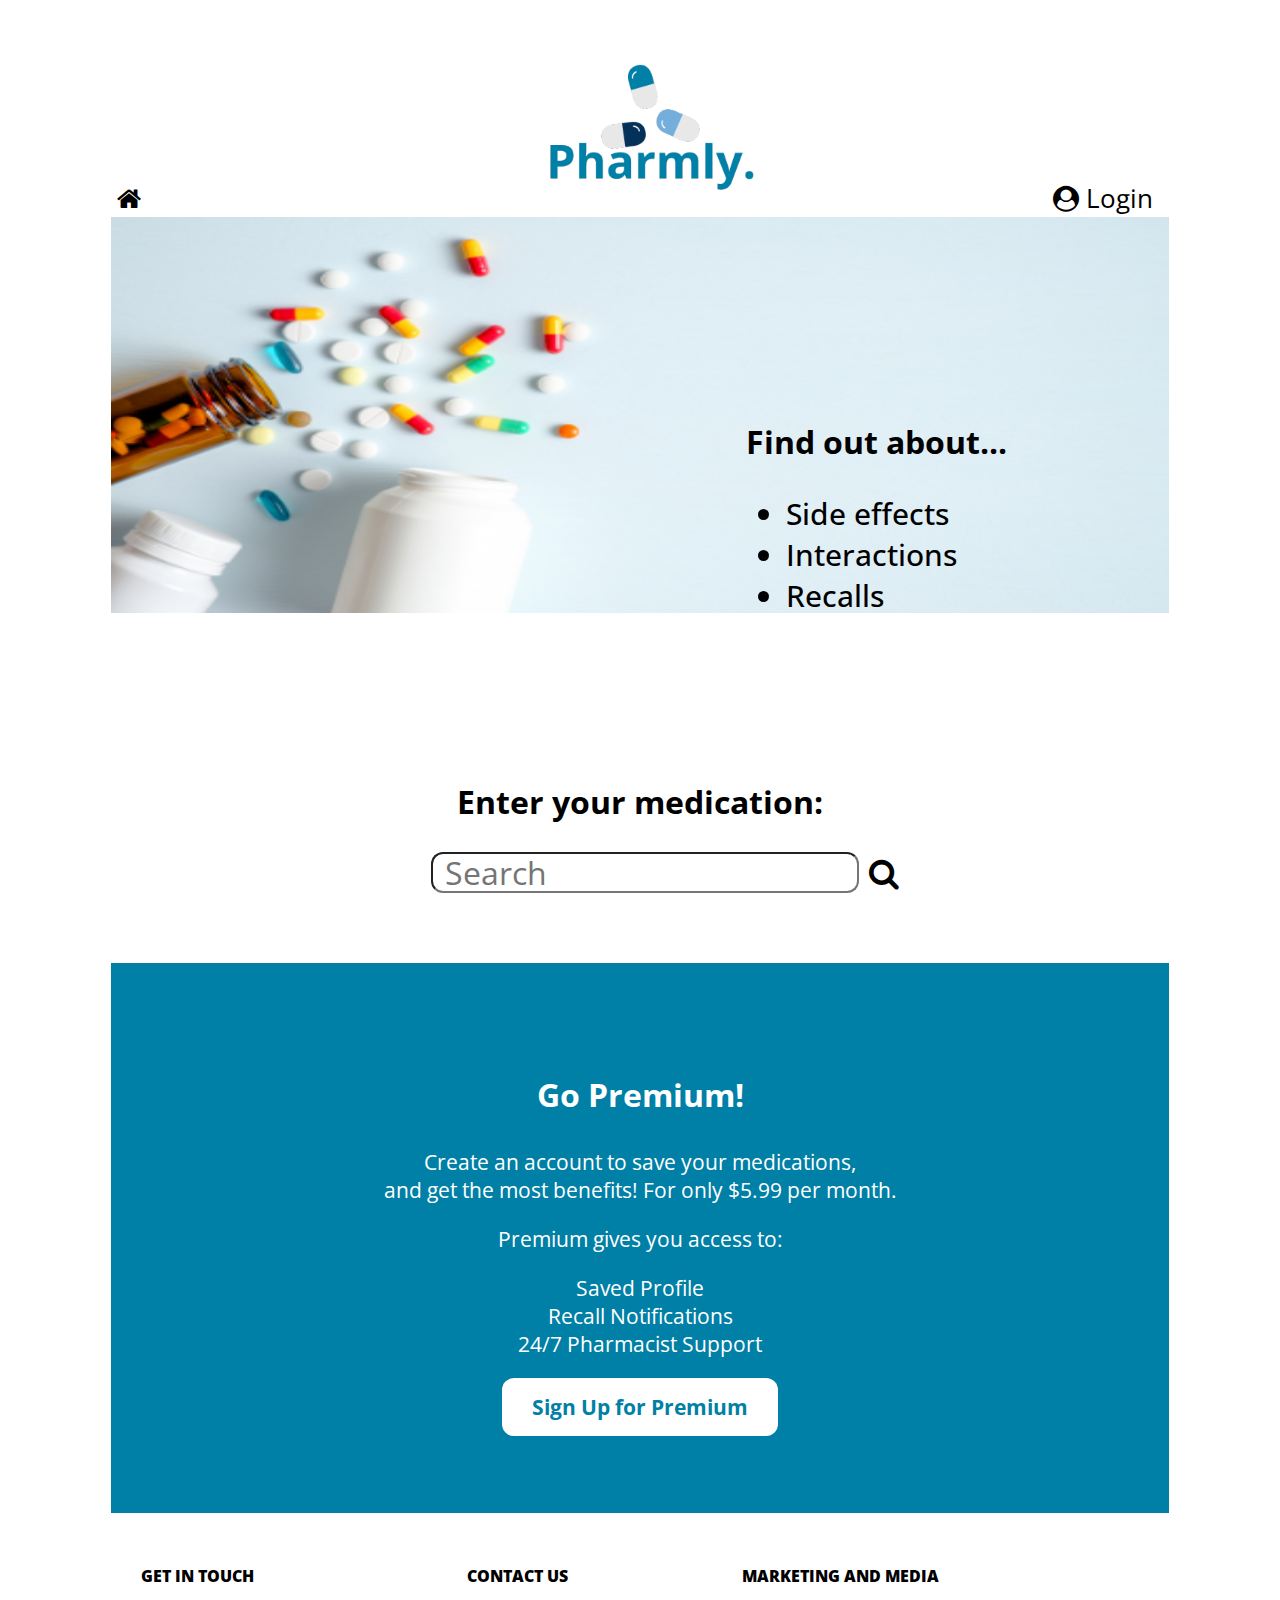
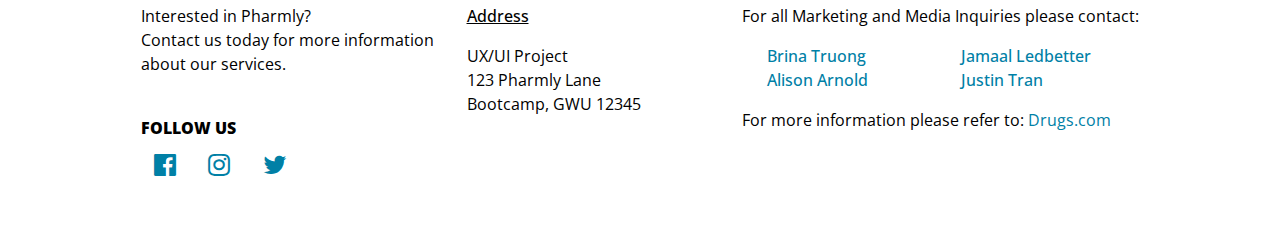
<file: index.html>
<!DOCTYPE html>
<html lang="en">
<head>
    <meta charset="UTF-8">
    <meta http-equiv="X-UA-Compatible" content="IE=edge">
    <meta name="viewport" content="width=device-width, initial-scale=1.0">
    <title>Pharmly</title>
    <link rel="stylesheet" href="css/style.css">
    <link rel="stylesheet" href="https://cdnjs.cloudflare.com/ajax/libs/font-awesome/4.7.0/css/font-awesome.min.css">
    <link rel="preconnect" href="https://fonts.googleapis.com">
    <link rel="preconnect" href="https://fonts.gstatic.com" crossorigin>
    <link href="https://fonts.googleapis.com/css2?family=Open+Sans:wght@400;500;600;700;800&display=swap" rel="stylesheet">
    <!-- CDN JQuery-->
    <script src="https://ajax.googleapis.com/ajax/libs/jquery/3.6.4/jquery.min.js"></script>
</head>
<body>

    <!--NavBar-->
    <header class="NavBar">
        <div class="NavBarBtn" id="NavBar">
            <button class="NavBarBtn">
                <a href="index.html" style="color: black;"><i class="fa fa-home" id="home"></i></a>
            </button>
        </div>
            <img src="images/PharmlyLogo.png" id="headerImg">
            <div class="NavBarBtn">
                <button class="NavBarBtn">
                    <i class="fa fa-user-circle" id="login"></i>
                    <a href="profile.html" style="color: black;">Login</a>
                </button>
            </div>
    </header>

    <!--HeroImage-->
    <section class="section-Hero">
        <div class="HeroImage">
            <img src="images/HeroImg.png">
            <h1>Find out about...</h1>
            <ul>
                <li>Side effects</li>
                <li>Interactions</li>
                <li>Recalls</li>
            </ul>
        </div>
    </section>
       
    <!--Search-->
    <section class="search">
        <div class="search">
            <h2>Enter your medication:</h2>
            <!--Search Form-->
            <form action="search.html">
                <input type="text" placeholder="Search" name="search" style="border-width: 2px; text-indent: 10px;">
                <button type="submit" id="searchBtn"><i class="fa fa-search" id="searchBtn" ></i></button>
            </form>
        </div>
    </section>

    <!--Go Premium-->
    <section class="SecGoPremium">
        <h3 class="GoPremium">Go Premium!</h3>
        <p3 class="GoPremium">Create an account to save your medications, 
            <br>and get the most benefits! For only $5.99 per month.</p>
        <div class="GoPremium">
            <p3>Premium gives you access to:</p>
            <ul3 class="GoPremium">
                <li>Saved Profile</li>
                <li>Recall Notifications</li>
                <li>24/7 Pharmacist Support</li>
            </ul>
        </div>
        <button class="button">
            <a href="signup.html" class="button" style="color: #0080A6;">Sign Up for Premium</a>
        </button>
    </section>
    
    <!--Footer-->
    <footer>
        <div class="get-in-touch">
            <h8>GET IN TOUCH</h8><br>
            <p class="get-in-touch">Interested in Pharmly? <br>Contact us today for more information about our services.</p><br>
            <h8>FOLLOW US</h8>
            <div class="socialmedia">
                <i class="fa fa-facebook-official w3-hover-opacity"></i>
                <i class="fa fa-instagram w3-hover-opacity"></i>
                <i class="fa fa-twitter w3-hover-opacity"></i>
            </div>
        </div>
        <div class="contact-us">
            <h8>CONTACT US</h8><br>
            <p class="contact-us" style="text-decoration: underline; font-weight: 500;">Address</p>
            <p>UX/UI Project<br>123 Pharmly Lane<br>Bootcamp, GWU 12345</p>
        </div>
        <div class="marketing-and-media">
            <h8>MARKETING AND MEDIA</h8>
            <p>For all Marketing and Media Inquiries please contact:</p>
            <div class="teamEmail">
                <ul class="developer-email">
                    <li>
                        <a href = "mailto: brina.truong@gmail.com" style="color: #0080A6;">Brina Truong</a>
                    </li>
                    <li>
                        <a href = "mailto: alisonarnold03@gmail.com" style="color: #0080A6;">Alison Arnold</a>
                    </li>
                    <li>
                        <a href = "mailto: jamaal.ledbetter339@gmail.com" style="color: #0080A6;">Jamaal Ledbetter</a>
                    </li>
                    <li>
                        <a href = "mailto: haidgtran@yahoo.com" style="color: #0080A6;">Justin Tran</a>
                    </li>
                </ul>
            </div>
            <p>For more information please refer to: <a href="https://www.drugs.com/" target="_blank" class="marketing-and-media" style="color: #0080A6;">Drugs.com</a></p>
        </div>
    </footer>
        <script src="script.js"></script>
    </body>
    </html>
</file>
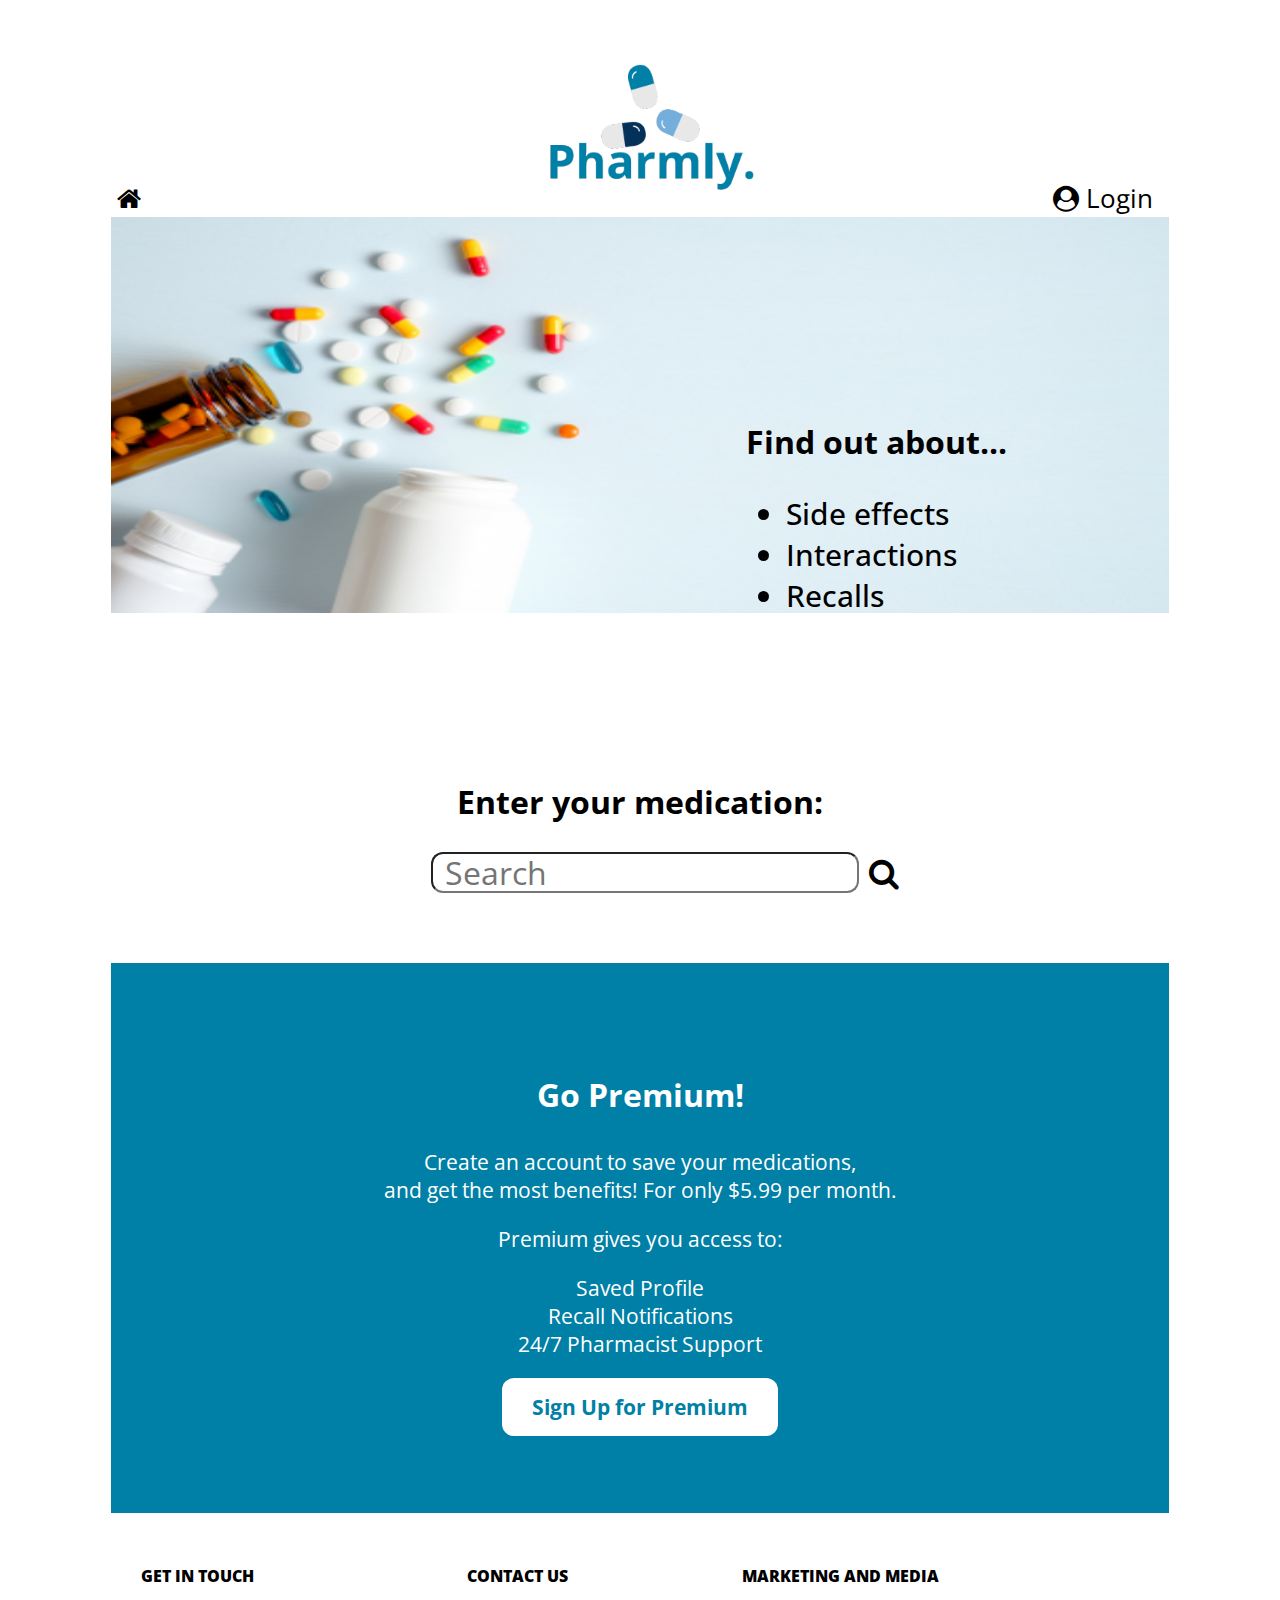
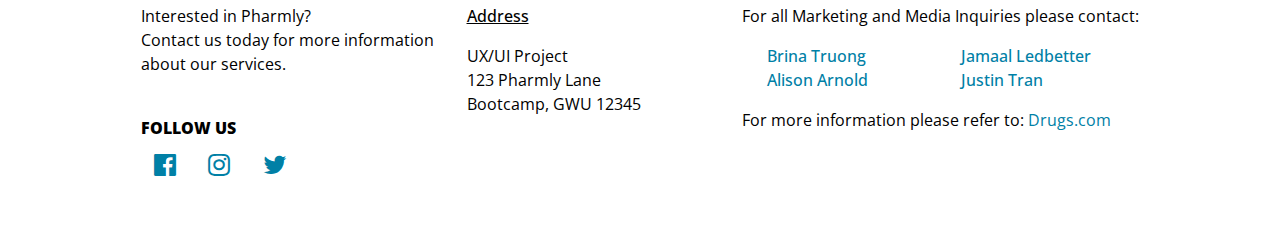
<file: home.html>
<!DOCTYPE html>
<html lang="en">
<head>
    <meta charset="UTF-8">
    <meta http-equiv="X-UA-Compatible" content="IE=edge">
    <meta name="viewport" content="width=device-width, initial-scale=1.0">
    <title>Pharmly</title>
    <link rel="stylesheet" href="css/style.css">
    <link rel="stylesheet" href="https://cdnjs.cloudflare.com/ajax/libs/font-awesome/4.7.0/css/font-awesome.min.css">
    <link rel="preconnect" href="https://fonts.googleapis.com">
    <link rel="preconnect" href="https://fonts.gstatic.com" crossorigin>
    <link href="https://fonts.googleapis.com/css2?family=Open+Sans:wght@400;500;600;700;800&display=swap" rel="stylesheet">
    <!-- CDN JQuery-->
    <script src="https://ajax.googleapis.com/ajax/libs/jquery/3.6.4/jquery.min.js"></script>
</head>
<body>

    <!--NavBar-->
    <header class="NavBar">
        <div class="NavBarBtn" id="NavBar">
            <button class="NavBarBtn">
                <a href="home.html" style="color: black;"><i class="fa fa-home" id="home"></i></a>
            </button>
        </div>
            <img src="images/PharmlyLogo.png" id="headerImg">
            <div class="NavBarBtn">
                <button class="NavBarBtn">
                    <i class="fa fa-user-circle" id="login"></i>
                    <a href="profile.html" style="color: black;">Login</a>
                </button>
            </div>
    </header>

    <!--HeroImage-->
    <section class="section-Hero">
        <div class="HeroImage">
            <img src="images/HeroImg.png">
            <h1>Find out about...</h1>
            <ul>
                <li>Side effects</li>
                <li>Interactions</li>
                <li>Recalls</li>
            </ul>
        </div>
    </section>
       
    <!--Search-->
    <section class="search">
        <div class="search">
            <h2>Enter your medication:</h2>
            <!--Search Form-->
            <form action="search.html">
                <input type="text" placeholder="Search" name="search" style="border-width: 2px; text-indent: 10px;">
                <button type="submit" id="searchBtn"><i class="fa fa-search" id="searchBtn" ></i></button>
            </form>
        </div>
    </section>

    <!--Go Premium-->
    <section class="SecGoPremium">
        <h3 class="GoPremium">Go Premium!</h3>
        <p3 class="GoPremium">Create an account to save your medications, 
            <br>and get the most benefits! For only $5.99 per month.</p>
        <div class="GoPremium">
            <p3>Premium gives you access to:</p>
            <ul3 class="GoPremium">
                <li>Saved Profile</li>
                <li>Recall Notifications</li>
                <li>24/7 Pharmacist Support</li>
            </ul>
        </div>
        <button class="button">
            <a href="signup.html" class="button" style="color: #0080A6;">Sign Up for Premium</a>
        </button>
    </section>
    
    <!--Footer-->
    <footer>
        <div class="get-in-touch">
            <h8>GET IN TOUCH</h8><br>
            <p class="get-in-touch">Interested in Pharmly? <br>Contact us today for more information about our services.</p><br>
            <h8>FOLLOW US</h8>
            <div class="socialmedia">
                <i class="fa fa-facebook-official w3-hover-opacity"></i>
                <i class="fa fa-instagram w3-hover-opacity"></i>
                <i class="fa fa-twitter w3-hover-opacity"></i>
            </div>
        </div>
        <div class="contact-us">
            <h8>CONTACT US</h8><br>
            <p class="contact-us" style="text-decoration: underline; font-weight: 500;">Address</p>
            <p>UX/UI Project<br>123 Pharmly Lane<br>Bootcamp, GWU 12345</p>
        </div>
        <div class="marketing-and-media">
            <h8>MARKETING AND MEDIA</h8>
            <p>For all Marketing and Media Inquiries please contact:</p>
            <div class="teamEmail">
                <ul class="developer-email">
                    <li>
                        <a href = "mailto: brina.truong@gmail.com" style="color: #0080A6;">Brina Truong</a>
                    </li>
                    <li>
                        <a href = "mailto: alisonarnold03@gmail.com" style="color: #0080A6;">Alison Arnold</a>
                    </li>
                    <li>
                        <a href = "mailto: jamaal.ledbetter339@gmail.com" style="color: #0080A6;">Jamaal Ledbetter</a>
                    </li>
                    <li>
                        <a href = "mailto: haidgtran@yahoo.com" style="color: #0080A6;">Justin Tran</a>
                    </li>
                </ul>
            </div>
            <p>For more information please refer to: <a href="https://www.drugs.com/" target="_blank" class="marketing-and-media" style="color: #0080A6;">Drugs.com</a></p>
        </div>
    </footer>
        <script src="script.js"></script>
    </body>
    </html>
</file>
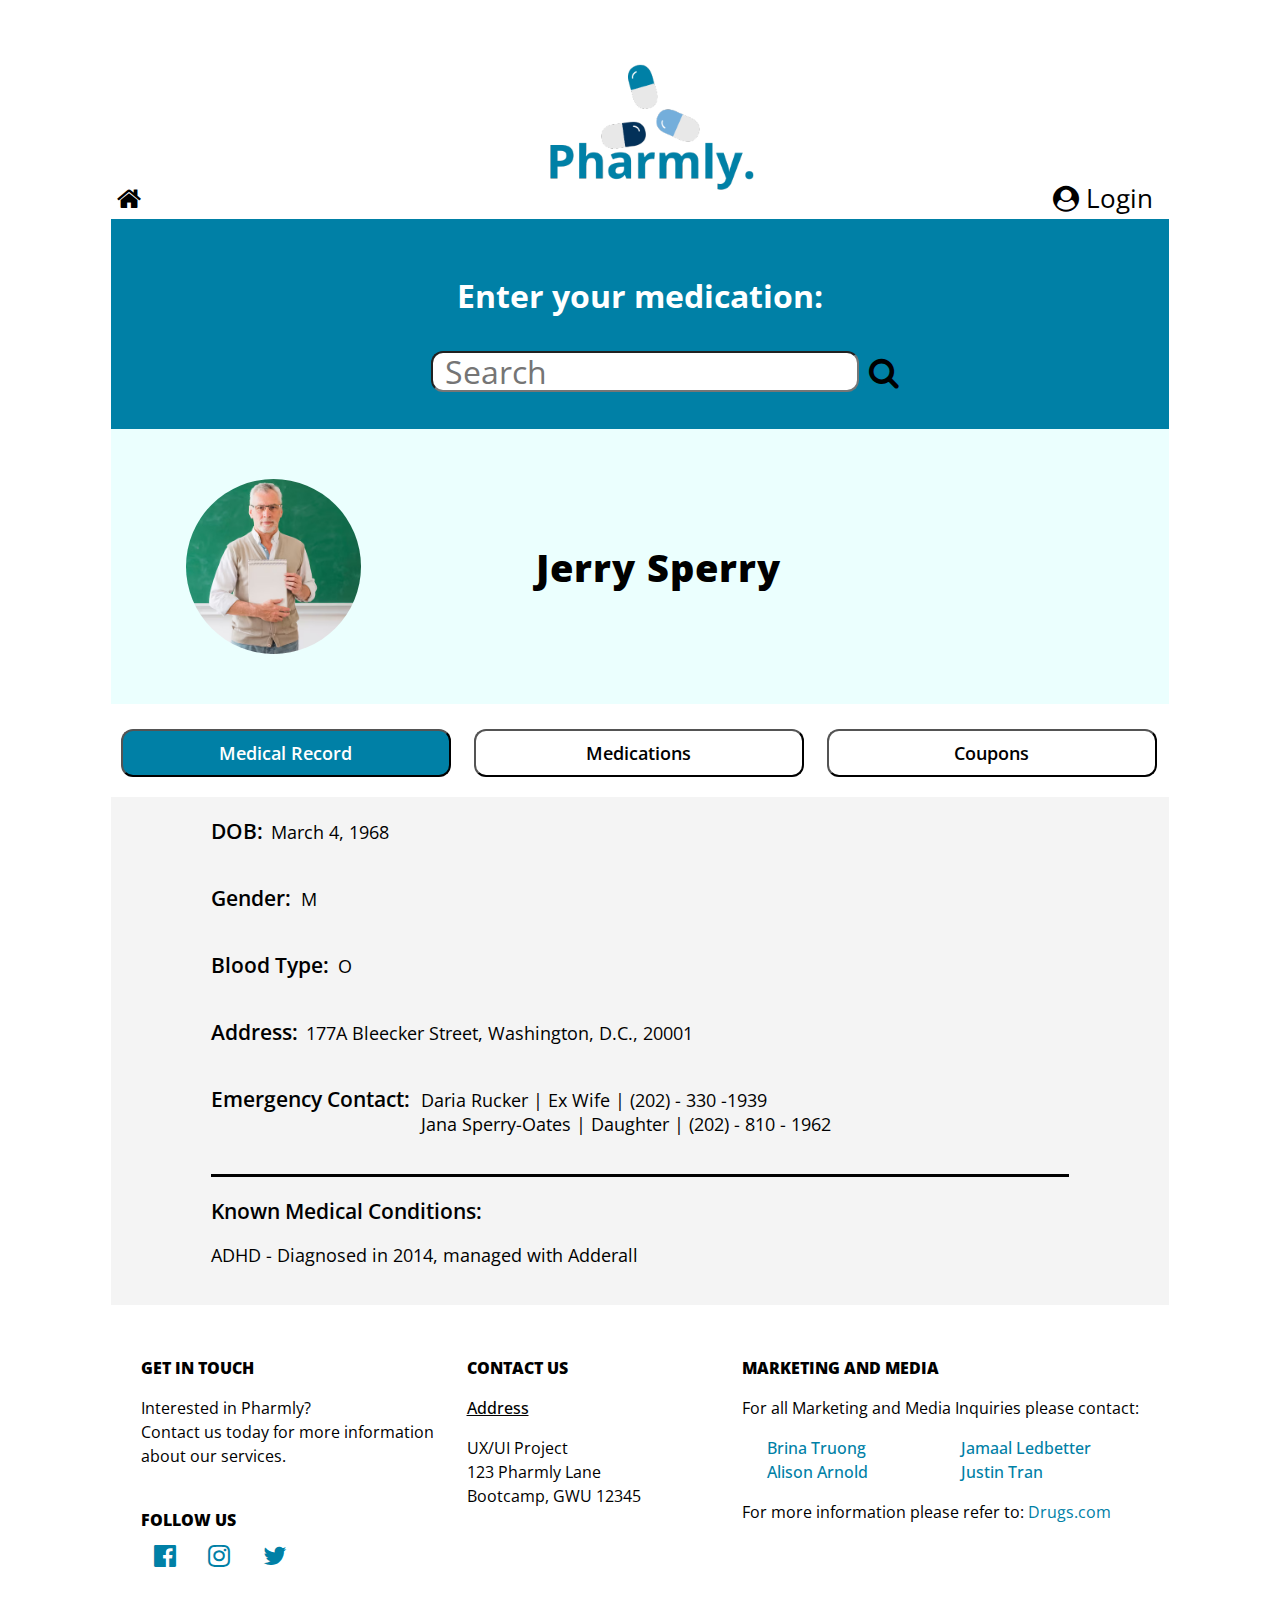
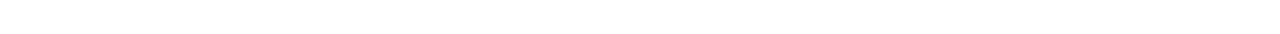
<file: profile.html>
<!DOCTYPE html>
<html lang="en">
<head>
    <meta charset="UTF-8">
    <meta http-equiv="X-UA-Compatible" content="IE=edge">
    <meta name="viewport" content="width=device-width, initial-scale=1.0">
    <title>Pharmly</title>
    <link rel="stylesheet" href="css/style.css">
    <link rel="stylesheet" href="https://cdnjs.cloudflare.com/ajax/libs/font-awesome/4.7.0/css/font-awesome.min.css">
    <link rel="preconnect" href="https://fonts.googleapis.com">
    <link rel="preconnect" href="https://fonts.gstatic.com" crossorigin>
    <link href="https://fonts.googleapis.com/css2?family=Open+Sans:wght@400;500;600;700;800&display=swap" rel="stylesheet">
    <!-- CDN JQuery-->
    <script src="https://ajax.googleapis.com/ajax/libs/jquery/3.6.4/jquery.min.js"></script>
</head>
<body>

    <!--NavBar-->
    <header class="NavBar">
        <div class="NavBarBtn" id="NavBar">
            <button class="NavBarBtn">
                <a href="index.html" style="color: black;"><i class="fa fa-home" id="home"></i></a>
            </button>
        </div>
            <img src="images/PharmlyLogo.png" id="headerImg">
            <div class="NavBarBtn">
                <button class="NavBarBtn">
                    <i class="fa fa-user-circle" id="login"></i>
                    <a href="profile.html" style="color: black;">Login</a>
                </button>
            </div>
    </header>

    <!--Header-->
    <div class="header-title">
        <h3 style="padding-top: 55px;">Enter your medication:</h3>
            <!--Search Form-->
        <form class="example" action="search.html">
            <input type="text" placeholder="Search" name="search" style="border-width: 2px; text-indent: 10px;">
            <button type="submit" id="headerBtn"><i class="fa fa-search" id="headerBtn"></i></button>
        </form>
        </div>

    <!--Profile-->
    <section class="profile">
        <div class="Jerry-img">
            <img src="images/JerrySperry.jpg">
        </div>
        <h9>Jerry Sperry</h9>
    </section>
    <div class="description-Btn">
        <button class="description-tab4">Medical Record</button>
        <button class="description-tab5">Medications</button>
        <button class="description-tab6">Coupons</button>
    </div>
    <section style="background-color: #F4F4F4;">
        <div class="profile-Record">
            <h10>DOB:</h10><p style="margin-left: 60px;">March 4, 1968</p><br>
            <h10>Gender:</h10><p style="margin-left: 90px;">M</p><br>
            <h10>Blood Type:</h10><p style="margin-left: 127px;">O</p><br>
            <h10>Address:</h10><p style="margin-left: 95px;">177A Bleecker Street, Washington, D.C., 20001</p><br>
            <h10>Emergency Contact:</h10>
            <p style="margin-left: 210px;">Daria Rucker | Ex Wife | (202) - 330 -1939
                <br>Jana Sperry-Oates | Daughter | (202) - 810 - 1962</p>
        </div>
        <div class="profile-Con">
            <h10>Known Medical Conditions:</h10><br>
            <p>ADHD - Diagnosed in 2014, managed with Adderall</p>
        </div>
        <div class="profile-Med">
            <h10>Known Medication:</h10><p style="margin-left: 205px;">Adderall</p><br>
            <h10>Known Side Effects:</h10><p style="margin-left: 210px;">Agitation, Headache, Dizziness - One case involved mentioned side effects, was treated with rest and hydration.</p>
        </div>
        <div class="profile-Coupon" id="profile-Coupon">
            <div class="coupon1">
                <h11>10% OFF</h11>
                <p>Get 10% off of your next purchase of Adderall<br>Expires 7/22</p>
            </div>
            <div class="coupon2">
                <h11>15% OFF</h11>
                <p>Get 15% off of your next purchase of Adderall<br>Expires 8/22</p>
            </div>
        </div>
    </section>

    <!--Footer-->
<footer>
    <div class="get-in-touch">
        <h8>GET IN TOUCH</h8><br>
        <p class="get-in-touch">Interested in Pharmly? <br>Contact us today for more information about our services.</p><br>
        <h8>FOLLOW US</h8>
        <div class="socialmedia">
            <i class="fa fa-facebook-official w3-hover-opacity"></i>
            <i class="fa fa-instagram w3-hover-opacity"></i>
            <i class="fa fa-twitter w3-hover-opacity"></i>
        </div>
    </div>
    <div class="contact-us">
        <h8>CONTACT US</h8><br>
        <p class="contact-us" style="text-decoration: underline; font-weight: 500;">Address</p>
        <p>UX/UI Project<br>123 Pharmly Lane<br>Bootcamp, GWU 12345</p>
    </div>
    <div class="marketing-and-media">
        <h8>MARKETING AND MEDIA</h8>
        <p>For all Marketing and Media Inquiries please contact:</p>
        <div class="teamEmail">
            <ul class="developer-email">
                <li>
                    <a href = "mailto: brina.truong@gmail.com" style="color: #0080A6;">Brina Truong</a>
                </li>
                <li>
                    <a href = "mailto: alisonarnold03@gmail.com" style="color: #0080A6;">Alison Arnold</a>
                </li>
                <li>
                    <a href = "mailto: jamaal.ledbetter339@gmail.com" style="color: #0080A6;">Jamaal Ledbetter</a>
                </li>
                <li>
                    <a href = "mailto: haidgtran@yahoo.com" style="color: #0080A6;">Justin Tran</a>
                </li>
            </ul>
        </div>
        <p>For more information please refer to: <a href="https://www.drugs.com/" target="_blank" class="marketing-and-media" style="color: #0080A6;">Drugs.com</a></p>
    </div>
</footer>
    <script src="script.js"></script>
</body>
</html>
</file>
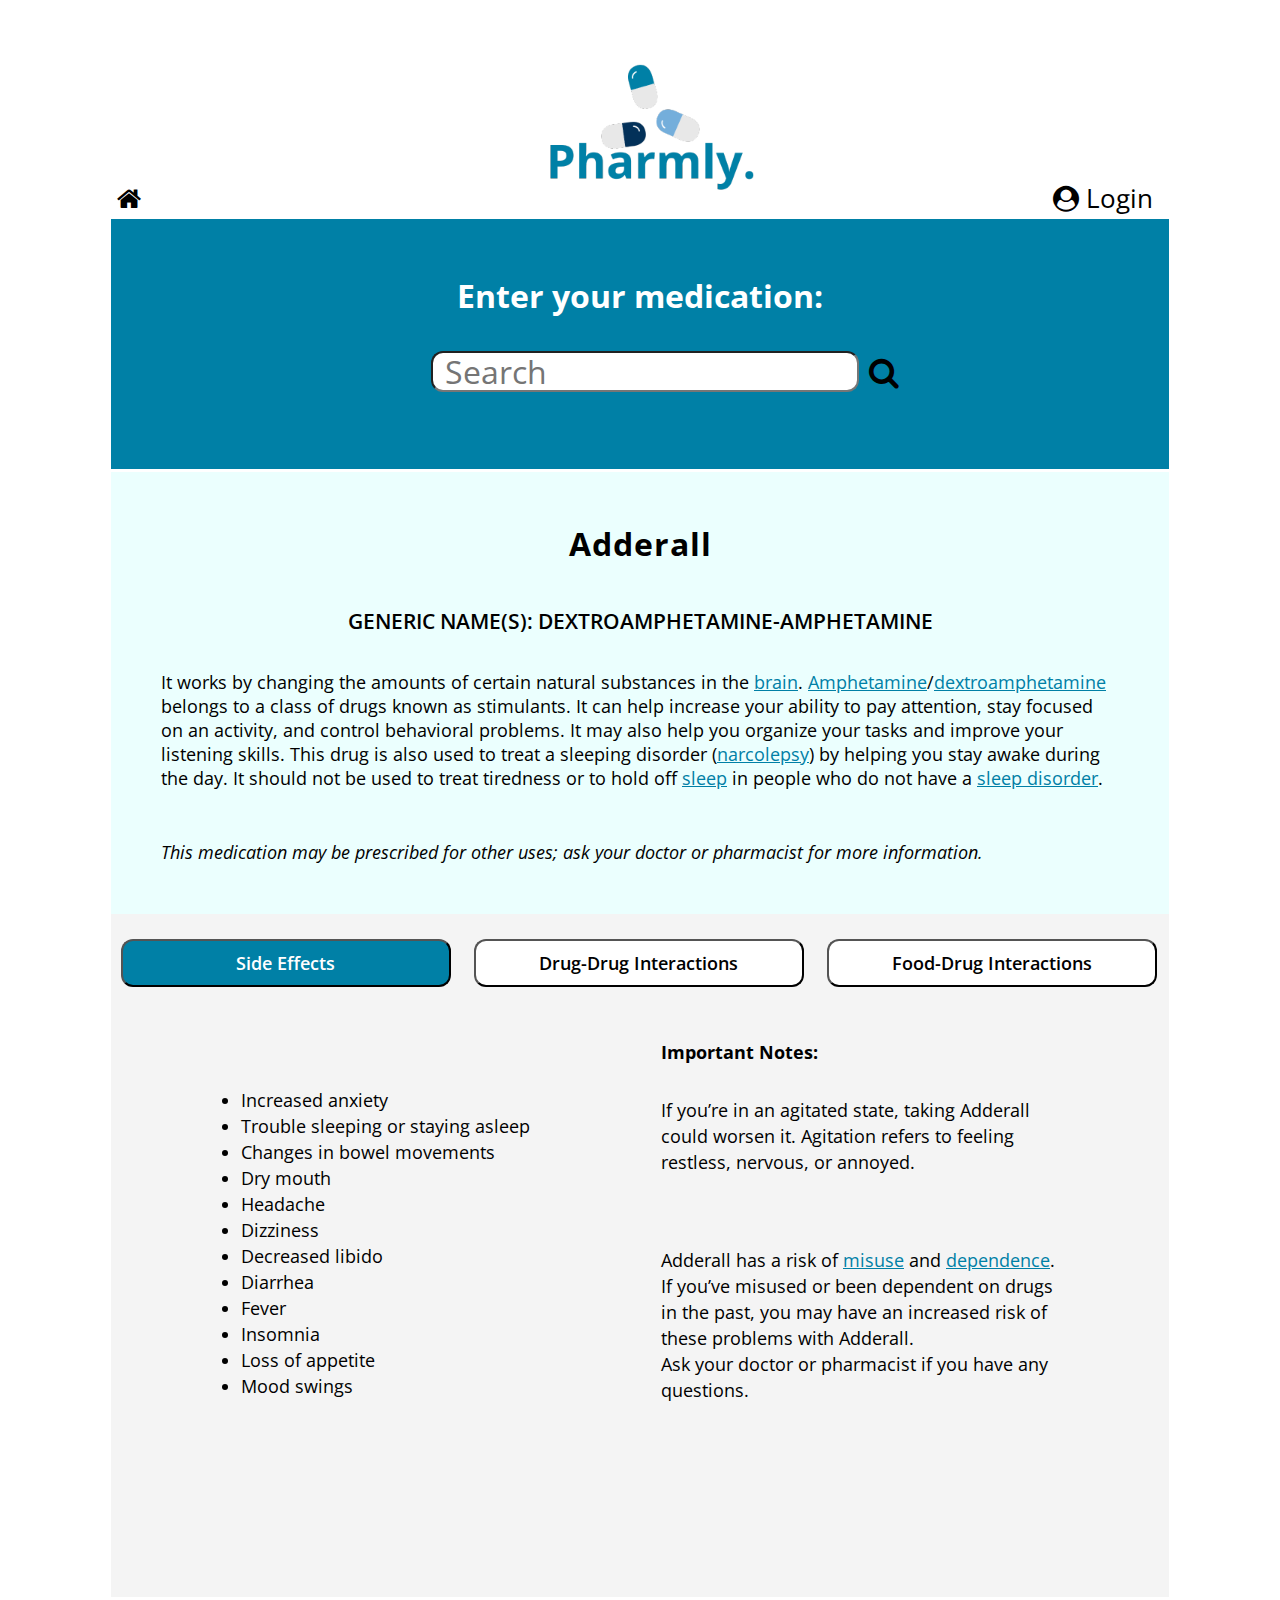
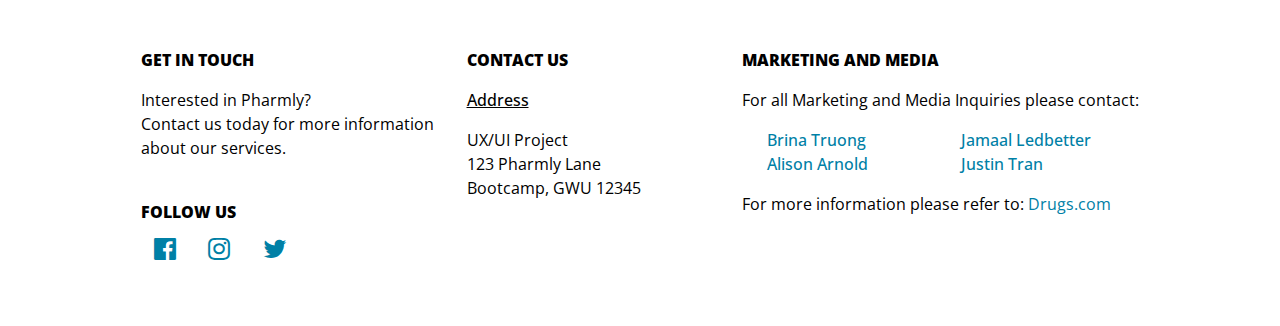
<file: search.html>
<!DOCTYPE html>
<html lang="en">
<head>
    <meta charset="UTF-8">
    <meta http-equiv="X-UA-Compatible" content="IE=edge">
    <meta name="viewport" content="width=device-width, initial-scale=1.0">
    <title>Pharmly</title>
    <link rel="stylesheet" href="css/style.css">
    <link rel="stylesheet" href="https://cdnjs.cloudflare.com/ajax/libs/font-awesome/4.7.0/css/font-awesome.min.css">
    <link rel="preconnect" href="https://fonts.googleapis.com">
    <link rel="preconnect" href="https://fonts.gstatic.com" crossorigin>
    <link href="https://fonts.googleapis.com/css2?family=Open+Sans:wght@400;500;600;700;800&display=swap" rel="stylesheet">
    <!-- CDN JQuery-->
    <script src="https://ajax.googleapis.com/ajax/libs/jquery/3.6.4/jquery.min.js"></script>
</head>
<body>

<!--NavBar-->
    <header class="NavBar">
        <div class="NavBarBtn" id="NavBar">
            <button class="NavBarBtn">
                <a href="index.html" style="color: black;"><i class="fa fa-home" id="home"></i></a>
            </button>
        </div>
            <img src="images/PharmlyLogo.png" id="headerImg">
            <div class="NavBarBtn">
                <button class="NavBarBtn">
                    <i class="fa fa-user-circle" id="login"></i>
                    <a href="profile.html" style="color: black;">Login</a>
                </button>
            </div>
    </header>

<!--Header-->
        <div class="header-title">
            <h3 style="padding-top: 55px;">Enter your medication:</h3>
                <!--Search Form-->
            <form class="example" action="search.html">
                <input type="text" placeholder="Search" name="search" style="border-width: 2px; text-indent: 10px;">
                <button type="submit" id="headerBtn"><i class="fa fa-search" id="headerBtn"></i></button>
            </form>
            </div>

<!--Description-->
    <div class="Adderall">
        <h4 class="Adderall">Adderall</h4>
        <h5>GENERIC NAME(S): DEXTROAMPHETAMINE-AMPHETAMINE</h5>
        <p5>It works by changing the amounts of certain natural substances in the <a href="https://www.webmd.com/drugs/2/drug-63163/adderall-oral/details" style="color: #0080A6; text-decoration: underline;">brain</a>. <a href="https://www.webmd.com/drugs/2/drug-32556-6080/amphetamine-salt-combo-oral/dextroamphetamine-amphetamine-oral/details" style="color: #0080A6; text-decoration: underline;">Amphetamine</a>/<a href="https://www.webmd.com/drugs/2/drug-1636-7080/dextroamphetamine-sulfate-oral/dextroamphetamine-sustained-action-capsule-oral/details"style="color: #0080A6; text-decoration: underline;">dextroamphetamine</a> belongs to a class of drugs known as stimulants. It can help increase your ability to pay attention, stay focused on an activity, and control behavioral problems. It may also help you organize your tasks and improve your listening skills. This drug is also used to treat a sleeping disorder (<a href="https://www.webmd.com/sleep-disorders/guide/narcolepsy" style="color: #0080A6; text-decoration: underline;">narcolepsy</a>) by helping you stay awake during the day. It should not be used to treat tiredness or to hold off <a href="https://www.webmd.com/sleep-disorders/sleep-disorders-faq" style="color: #0080A6; text-decoration: underline;">sleep</a> in people who do not have a <a href="https://www.webmd.com/sleep-disorders/sleep-disorders-faq" style="color: #0080A6; text-decoration: underline;">sleep disorder</a>. </p5>
        <p5 style="font-style: italic;">This medication may be prescribed for other uses; ask your doctor or pharmacist for more information.</p5>
    </div>
    <section class="se-dd-fd">
        <div class="description-Btn">
            <button class="description-tab1">Side Effects</button>
            <button class="description-tab2">Drug-Drug Interactions</button>
            <button class="description-tab3">Food-Drug Interactions</button>
        </div>
        <div class="SideEffects">
            <ul style="grid-row: 1 / 2; margin: 90px;">
                <li>Increased anxiety</li>
                <li>Trouble sleeping or staying asleep</li>
                <li>Changes in bowel movements</li>
                <li>Dry mouth</li>
                <li>Headache</li>
                <li>Dizziness</li>
                <li>Decreased libido</li>
                <li>Diarrhea</li>
                <li>Fever</li>
                <li>Insomnia</li>
                <li>Loss of appetite</li>
                <li>Mood swings</li>
            </ul>
            <h6 style="font-size: 18px; grid-row: 1; grid-column: 2;">Important Notes:</h6>
            <p style="grid-row: 1; grid-column: 2; margin-top: 100px; margin-right: 50px;">If you’re in an agitated state, taking Adderall could worsen it. Agitation refers to feeling restless, nervous, or annoyed.</p>
            <p style="grid-row: 2; grid-column: 2; margin-top: -50px; margin-right: 50px;">Adderall has a risk of <a href="https://www.medicalnewstoday.com/articles/323465#addiction-vs-misuse" style="color: #0080A6; text-decoration: underline;">misuse</a> and <a href="https://www.medicalnewstoday.com/articles/drug-dependence" style="color: #0080A6; text-decoration: underline;">dependence</a>. If you’ve misused or been dependent on drugs in the past, you may have an increased risk of these problems with Adderall. <br>Ask your doctor or pharmacist if you have any questions.</p>
        </div>
        <div class="DrugDrug" id="Drug-DrugInteractions">
            <img src="images/Component 2.png" style="height: 800px; margin-left: 100px; margin-top: 70px;">
            <div class="DrugDrugd">
                <p >Xanax, Vyvanse, Vitamin B12, Vitamin D3, Melatonin, Ibuprofen, Hydroxyzine</p>
                <p>Omeprazole, Levothyroxine</p>
                <p>Bupropion, Cymbalta, Lexapro, Prozac, Tramadol, Wellbutrin, Zoloft</p>
            </div>
            <p class="DrugDrugb">Tell your doctor about all other medicines you use.</p>
        </div>
        <div class="FoodDrug" id="FD">
            <p class="FoodDrug">In general, food does not significantly interact with the amphetamine stimulants, a dose may be taken with or without food. However, certain gastrointestinal acidifying agents (e.g., certain fruit juices, etc.) can lower the oral absorption of amphetamines.</p>
            <p class="FoodDrug" style="margin-bottom: 50px;">Fruit juices high in vitamin C, soda drinks, and food with high levels of preservatives should be avoided an hour before and after taking Adderall.</p>
        </div>
    </section>

<!--Footer-->
<footer>
    <div class="get-in-touch">
        <h8>GET IN TOUCH</h8><br>
        <p class="get-in-touch">Interested in Pharmly? <br>Contact us today for more information about our services.</p><br>
        <h8>FOLLOW US</h8>
        <div class="socialmedia">
            <i class="fa fa-facebook-official w3-hover-opacity"></i>
            <i class="fa fa-instagram w3-hover-opacity"></i>
            <i class="fa fa-twitter w3-hover-opacity"></i>
        </div>
    </div>
    <div class="contact-us">
        <h8>CONTACT US</h8><br>
        <p class="contact-us" style="text-decoration: underline; font-weight: 500;">Address</p>
        <p>UX/UI Project<br>123 Pharmly Lane<br>Bootcamp, GWU 12345</p>
    </div>
    <div class="marketing-and-media">
        <h8>MARKETING AND MEDIA</h8>
        <p>For all Marketing and Media Inquiries please contact:</p>
        <div class="teamEmail">
            <ul class="developer-email">
                <li>
                    <a href = "mailto: brina.truong@gmail.com" style="color: #0080A6;">Brina Truong</a>
                </li>
                <li>
                    <a href = "mailto: alisonarnold03@gmail.com" style="color: #0080A6;">Alison Arnold</a>
                </li>
                <li>
                    <a href = "mailto: jamaal.ledbetter339@gmail.com" style="color: #0080A6;">Jamaal Ledbetter</a>
                </li>
                <li>
                    <a href = "mailto: haidgtran@yahoo.com" style="color: #0080A6;">Justin Tran</a>
                </li>
            </ul>
        </div>
        <p>For more information please refer to: <a href="https://www.drugs.com/" target="_blank" class="marketing-and-media" style="color: #0080A6;">Drugs.com</a></p>
    </div>
</footer>
    <script src="script.js"></script>
</body>
</html>
</file>
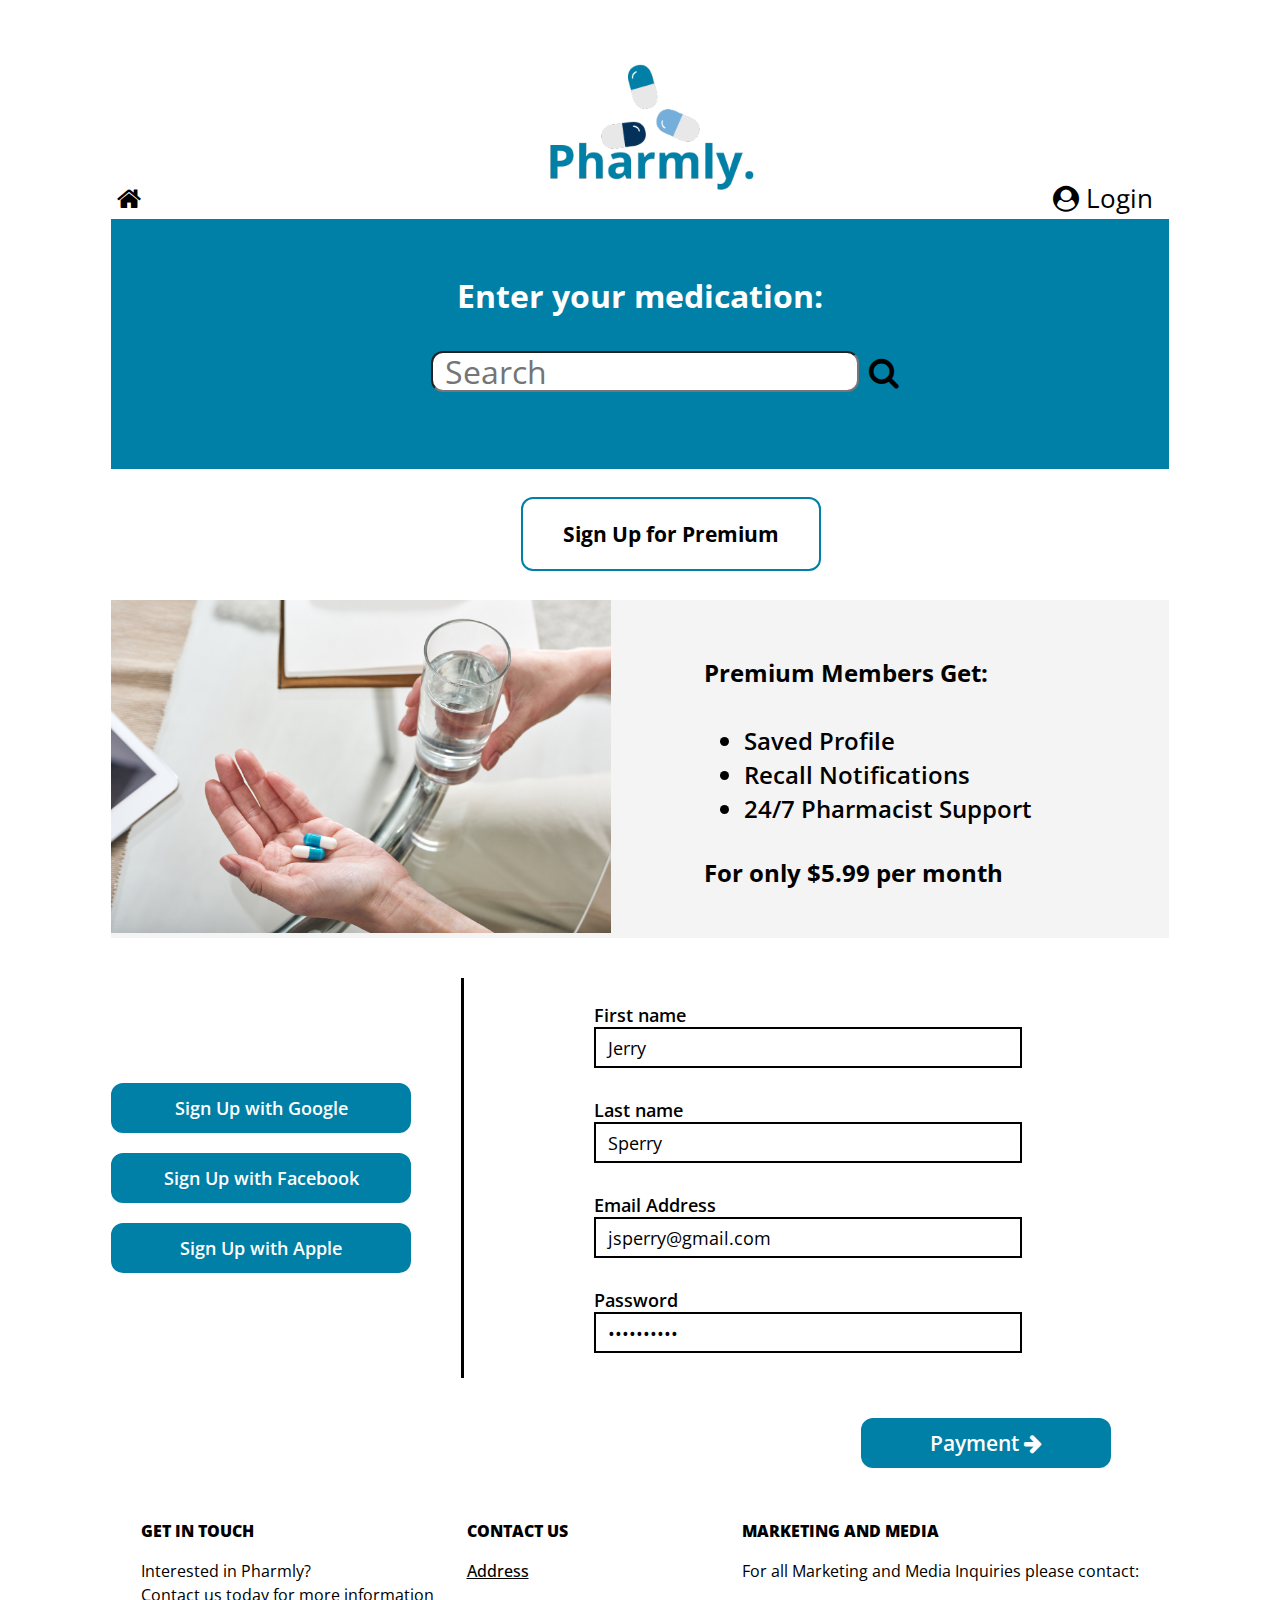
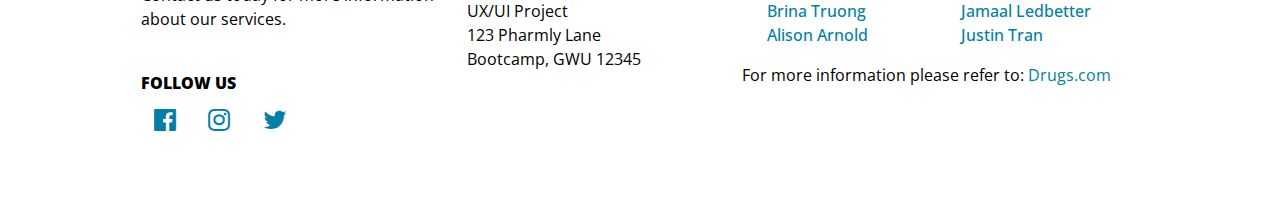
<file: signup.html>
<!DOCTYPE html>
<html lang="en">
<head>
    <meta charset="UTF-8">
    <meta http-equiv="X-UA-Compatible" content="IE=edge">
    <meta name="viewport" content="width=device-width, initial-scale=1.0">
    <title>Pharmly</title>
    <link rel="stylesheet" href="css/style.css">
    <link rel="stylesheet" href="https://cdnjs.cloudflare.com/ajax/libs/font-awesome/4.7.0/css/font-awesome.min.css">
    <link rel="preconnect" href="https://fonts.googleapis.com">
    <link rel="preconnect" href="https://fonts.gstatic.com" crossorigin>
    <link href="https://fonts.googleapis.com/css2?family=Open+Sans:wght@400;500;600;700;800&display=swap" rel="stylesheet">
    <!-- CDN JQuery-->
    <script src="https://ajax.googleapis.com/ajax/libs/jquery/3.6.4/jquery.min.js"></script>
</head>
<body>

<!--NavBar-->
    <header class="NavBar">
        <div class="NavBarBtn" id="NavBar">
            <button class="NavBarBtn">
                <a href="index.html" style="color: black;"><i class="fa fa-home" id="home"></i></a>
            </button>
        </div>
            <img src="images/PharmlyLogo.png" id="headerImg">
            <div class="NavBarBtn">
                <button class="NavBarBtn">
                    <i class="fa fa-user-circle" id="login"></i>
                    <a href="profile.html" style="color: black;">Login</a>
                </button>
            </div>
    </header>

<!--Header-->
    <div class="header-title">
        <h3 style="padding-top: 55px;">Enter your medication:</h3>
            <!--Search Form-->
        <form class="example" action="search.html">
            <input type="text" placeholder="Search" name="search" style="border-width: 2px; text-indent: 10px;">
            <button type="submit" id="headerBtn"><i class="fa fa-search" id="headerBtn"></i></button>
        </form>
        </div>

<!--Sign Up-->
    <div class="signUpBtn">
        <button class="signUp">
            <a href="signup.html" class="signUp">Sign Up for Premium</a>
        </button>
    </div>
<section class="signUp-header">
    <img src="images/image2.png">
    <div class="signUpd">
        <h6>Premium Members Get:</h6>
        <ul>
            <li>Saved Profile</li>
            <li>Recall Notifications</li>
            <li>24/7 Pharmacist Support</li>
        </ul>
        <h6>For only $5.99 per month</h6>
    </div>
</section>

    <!--Register Form-->

        <section class="RegisterForm">
            <div class="RegisterForm">
                <div class="RBtn">
                    <button class="RegisterBtn">Sign Up with Google</button>
                    <button class="RegisterBtn">Sign Up with Facebook</button>
                    <button class="RegisterBtn">Sign Up with Apple</button>
                </div>
                <div class="Register">
                    <form>
                        <label for="fname">First name</label>
                        <input type="text" id="fname" value="Jerry" style="margin-left: 0px; font-size: 18px; text-indent: 10px; border-style: solid; border-radius: 0%; border-width: 2px; border-color: black; margin-bottom: 30px;">
                        <label for="lname">Last name</label>
                        <input type="text" id="lname" value="Sperry" style="margin-left: 0px; font-size: 18px; text-indent: 10px; border-style: solid; border-radius: 0%; border-width: 2px; border-color: black; margin-bottom: 30px;">
                        <label for="fname">Email Address</label>
                        <input type="text" id="Ename" value="jsperry@gmail.com" style="margin-left: 0px; font-size: 18px; text-indent: 10px; border-style: solid; border-radius: 0%; border-width: 2px; border-color: black; margin-bottom: 30px;">
                        <label for="lname">Password</label>
                        <input type="password" id="Pname" value="**********" style="margin-left: 0px; font-size: 18px; text-indent: 10px; border-style: solid; border-radius: 0%; border-width: 2px; border-color: black;">
                      </form>
                </div>
            </div>
        </section>
        <button type="submit" class="payment" id="pay">Payment <i class="fa fa-arrow-right"></i></button>
        <!--Register Payment-->
    <div class="money">
        <section class="RegisterPay">
            <p style="font-weight: 700; font-size: 21px;">Choose a payment method</p>
            <form>
                <div>
                    <label for="html" class="container">Credit Card
                        <div class="icon-container">
                            <i class="fa fa-cc-visa" style="color:navy;"></i>
                            <i class="fa fa-cc-mastercard" style="color:red;"></i>
                            <i class="fa fa-cc-amex" style="color:blue;"></i>
                            <i class="fa fa-cc-discover" style="color:darkorange;"></i>
                        </div>
                        <input type="checkbox" checked="checked">
                        <span class="checkmark"></span>
                    </label>
                    <label for="css" class="container">Paypal
                        <input type="checkbox">
                        <span class="checkmark"></span>
                    </label>
                        <div class="icon-container">
                            <i class="fa fa-paypal" style="color:dodgerblue;"></i>
                        </div>
                </div>
            </form>
            <div class="creditcard">
                <form>
                    <label for="card">Card Number</label>
                    <input type="text" value="4093096486327126" style="margin-left: 0px; font-size: 18px; text-indent: 10px; border-style: solid; border-radius: 0%; border-width: 2px; border-color: black; margin-bottom: 20px;">
                    <label for="ncard">Name on Card</label>
                    <input type="text" value="Jerry Sperry" style="margin-left: 0px; font-size: 18px; text-indent: 10px; border-style: solid; border-radius: 0%; border-width: 2px; border-color: black; margin-bottom: 20px;">
                    <label for="ecard" >Expiration Date</label><br>
                        <select class="expiration-month"style="margin-left: 0px; font-size: 18px; text-indent: 10px; width: 60px; border-style: solid; border-radius: 0%; border-width: 2px; border-color: black; margin-bottom: 20px;">
                            <option>- -</option>
                            <option>01</option>
                            <option>02</option>
                            <option>03</option>
                            <option>04</option>
                            <option>05</option>
                            <option>06</option>
                            <option>07</option>
                            <option>08</option>
                            <option>09</option>
                            <option>10</option>
                            <option>11</option>
                            <option>12</option>
                        </select>
                        <select class="expiration-year" style="margin-left: 0px; font-size: 18px; text-indent: 10px; width: 100px; border-style: solid; border-radius: 0%; border-width: 2px; border-color: black; margin-bottom: 20px;">
                            <option>- - - -</option>
                            <option>2023</option>
                            <option>2024</option>
                            <option>2025</option>
                            <option>2026</option>
                            <option>2027</option>
                            <option>2028</option>
                            <option>2029</option>
                            <option>2030</option>
                        </select><br>
                    <label for="cvcard">CVC</label><br>
                    <input type="text" value="804" style="margin-left: 0px; font-size: 18px; text-indent: 10px; width: 60px; border-style: solid; border-radius: 0%; border-width: 2px; border-color: black; margin-bottom: 20px;"><br>
                    <label for="emcard">Email</label>
                    <input type="text" value="jsperry@gmail.com" style="margin-left: 0px; font-size: 18px; text-indent: 10px; border-style: solid; border-radius: 0%; border-width: 2px; border-color: black; margin-bottom: 20px;">
                </form>
            </div>
            <p style="margin-left: 250px; margin-top: -10px;">We only contact you for confirmation updates.</p>
        </section>
        <button type="submit" class="payment" id="confirm">Confirm <i class="fa fa-arrow-right"></i></button>
    </div>
    <div class="finish">
        <section class="confirmPay">
            <h7>Success!</h7>
            <p>Thank you for your subscription. You are now a premium user!</p>
        </section>
        <button type="submit" class="payment" id="ok"><a href="profile.html" style="color: white;">Okay</a></button>
    </div>

<!--Footer-->
<footer>
    <div class="get-in-touch">
        <h8>GET IN TOUCH</h8><br>
        <p class="get-in-touch">Interested in Pharmly? <br>Contact us today for more information about our services.</p><br>
        <h8>FOLLOW US</h8>
        <div class="socialmedia">
            <i class="fa fa-facebook-official w3-hover-opacity"></i>
            <i class="fa fa-instagram w3-hover-opacity"></i>
            <i class="fa fa-twitter w3-hover-opacity"></i>
        </div>
    </div>
    <div class="contact-us">
        <h8>CONTACT US</h8><br>
        <p class="contact-us" style="text-decoration: underline; font-weight: 500;">Address</p>
        <p>UX/UI Project<br>123 Pharmly Lane<br>Bootcamp, GWU 12345</p>
    </div>
    <div class="marketing-and-media">
        <h8>MARKETING AND MEDIA</h8>
        <p>For all Marketing and Media Inquiries please contact:</p>
        <div class="teamEmail">
            <ul class="developer-email">
                <li>
                    <a href = "mailto: brina.truong@gmail.com" style="color: #0080A6;">Brina Truong</a>
                </li>
                <li>
                    <a href = "mailto: alisonarnold03@gmail.com" style="color: #0080A6;">Alison Arnold</a>
                </li>
                <li>
                    <a href = "mailto: jamaal.ledbetter339@gmail.com" style="color: #0080A6;">Jamaal Ledbetter</a>
                </li>
                <li>
                    <a href = "mailto: haidgtran@yahoo.com" style="color: #0080A6;">Justin Tran</a>
                </li>
            </ul>
        </div>
        <p>For more information please refer to: <a href="https://www.drugs.com/" target="_blank" class="marketing-and-media" style="color: #0080A6;">Drugs.com</a></p>
    </div>
</footer>
    <script src="script.js"></script>
</body>
</html>
</file>
<file: css/style.css>
* {font-family: 'Open Sans', sans-serif;}
body {
    margin-left: auto;
    margin-right: auto;
    width: 1058px;
}

/* Home Page */
.HeroImage img {
    position: absolute;
    width: 1058px;
    height: 45%;
    z-index: -1;
}
.HeroImage h1 {
    margin-left: 60%;
    padding-top: 20%;
    font-weight: 700;
    font-size: 32px;
}
.HeroImage ul {
    margin-left: 60%;
    font-weight: 500;
    font-size: 30px;
}
.search h2 {
    display: block;
    margin-top: 132px;
    padding-top: 32px;
    font-size: 32px;
    text-align: center;
}
#searchBtn {
    border-color: white;
    background-color: white;
    font-size: 32px;
    border-radius: 12px;
    border-style: none;
}
input {
    display: inline-block;
    height: 35px;
    width: 420px;
    font-size: 32px;
    margin-left: 320px;
    border-radius: 12px;
    border-width: 3px;
}
.search {
    height: 215px;
}
.GoPremium {
    display: block;
    background: #0080A6;
    color: white;
    text-align: center;
    list-style-type: none;
}
.SecGoPremium {
    display: flex;
    background-color: #0080A6;
    height: 550px;
    flex-direction: column;
    align-items: center;
    justify-content: center;
}
.button {
    background-color: white;
    font-weight: 700;
    font-size: 21px;
    padding: 15px;
    border-radius: 12px;
    border-color: #0080A6;
    border-style: none;
}
.href {text-decoration: none;}
h3 {
    font-size: 32px
}
p3 {
    font-size: 21px;
}
ul3 {
    margin-bottom: 20px;
}

/* Search Page */
.header-title {
    display: block;
    background-color: #0080A6;
    height: 250px;
    margin-bottom: -40px;
}
h3 {
    color: white;
    font-size: 32px;
    text-align: center;
}
#headerBtn {
    border-color: #0080A6;
    background-color: #0080A6;
    font-size: 32px;
    border-radius: 12px;
    border-style: none;
}
h4 {
    font-size: 32px;
    text-align: center;
    letter-spacing: 1px;
    padding-top: 50px;
}
h5 {
    font-size: 21px;
    text-align: center;
    font-weight: 600;
}
p5 {
    display: block;
    font-size: 18px;
    padding: 0px 50px 50px;
}
.Adderall {
    background-color: #EBFFFE;
}
.description-tab1, .description-tab2, .description-tab3 {
    font-size: 18px;
    font-weight: 600;
    border-radius: 12px;
    padding: 10px;
    background-color: white;
    color: black;
    width: 330px;
   margin: 9.5px;
   margin-top: 25px;
}
.highlight {
    font-size: 18px;
    font-weight: 600;
    border-radius: 12px;
    padding: 10px;
    background-color: #0080A6;
    color: white;
    width: 330px;
   margin: 9.5px;
   margin-top: 25px;
}
.descriptionBtn {
    display: flex;
    text-align: center;
    justify-content: center;
}
.se-dd-fd {
    background-color: #F4F4F4;
}
.SideEffects {
    display: grid;
    grid-template-columns: 550px 450px;
    grid-template-rows: 300px 300px;
    font-size: 18px;
    line-height: 26px;
}
.DrugDrugb {
    text-align: center;
    font-size: 18px;
    line-height: 26px;
    margin-top: 50px;
}
.DrugDrugd {
    display: inline-grid;
    grid-template-columns: 450px;
    grid-template-rows: 300px 230px 230px;
    align-items: center;
    font-size: 18px;
    line-height: 24px;
    position: absolute;
    right: 30%;
}
.FoodDrug {
    display: inline-block;
    margin-left: 100px;
    margin-right: 100px;
    font-size: 18px;
    line-height: 26px;
    margin-top: 20px;
}

/* Sign-Up Page */
.signUp {
    background-color: white;
    font-weight: 700;
    font-size: 21px;
    padding: 20px;
    height: 74px;
    border-radius: 12px;
    border-color: #0080A6;
    border-style: solid;
}
.signUp a {
    color: #0080A6;
    border-style: none;
}
.signUpBtn {
    display: block;
    margin-left: 410px;
    margin-right: 341.5px;
    padding-top: 68px;
    padding-bottom: 29px;
}
.signUp:hover {
    background-color: #0080A6;
    color: white;
}
.signUpd {
    display: inline-grid;
    grid-template-columns: 450px;
    grid-template-rows: 100px 100px 100px;
    font-size: 24px;
    font-weight: 600;
    line-height: 34px;
    position: absolute;
    right: 45%;
    left: 55%
}
.signUp-header {
    background-color: #F4F4F4;
}
h6 {
    font-size: 24px;
}
.RegisterForm {
    display: flex;
    margin-top: 20px;
    margin-bottom: 20px;
}
.RegisterBtn {
    border-radius: 12px;
    background-color: #0080A6;
    font-size: 18px;
    font-weight: 600;
    color: white;
    border: #0080A6;
    border-style: solid;
    padding: 10px;
    width: 300px;
}
.RegisterBtn:hover {
    background-color: #004E66;
    color: white;
    border-color: #004E66;
}
.RBtn {
    display: grid;
    grid-template-columns: 350px;
    height: 400px;
    gap: 20px;
    font-size: 18px;
    font-weight: 600;
    align-content: center;
}
.Register {
    display: grid;
    border-left: solid black;
    grid-template-columns: 595px;
    height: 400px;
    font-size: 18px;
    font-weight: 600;
    align-items: center;
}
.Register form {
    padding-left: 130px;
}
.payment {
    background-color: #0080A6;
    color: white;
    font-size: 21px;
    font-weight: 600;
    border-color: #0080A6;
    border-style: solid;
    border-radius: 12px;
    width: 250px;
    height: 50px;
    display: inline-block;
    margin-left: 750px;
}
.payment:hover {
    background-color: #004E66;
    color: white;
    border-color: #004E66;
  }
.icon-container {
    font-size: 30px;
    width: 200px;
    margin-left: 140px;
    margin-top: -40px;
}
.RegisterPay {
    display: grid;
    margin: 50px;
    padding-left: 50px;
    width: 575px;
}
.creditcard {
    display: grid;
    grid-template-columns: 450px;
    padding-left: 220px;
    height: 450px;
    font-size: 18px;
    font-weight: 600;
    align-items: end;
    justify-items: start;
}
.confirmPay {
    font-size: 21px;
    text-align: center;
    padding: 100px;
}
h7 {font-size: 32px; font-weight: 600;}


.container {
    display: block;
    position: relative;
    padding-left: 35px;
    margin-bottom: 12px;
    cursor: pointer;
    font-size: 22px;
    user-select: none;
}
.container input {
    position: absolute;
    opacity: 0;
    cursor: pointer;
    height: 0;
    width: 0;
}
.checkmark {
    position: absolute;
    top: 0;
    left: 0;
    height: 25px;
    width: 25px;
    background-color: #eee;
 }
.container:hover input ~ .checkmark {
    background-color: #ccc;
}
.container input:checked ~ .checkmark {
    background-color: #2196F3;
}
.checkmark:after {
    content: "";
    position: absolute;
    display: none;
}
.container input:checked ~ .checkmark:after {
    display: block;
}
.container .checkmark:after {
    left: 9px;
    top: 5px;
    width: 5px;
    height: 10px;
    border: solid white;
    border-width: 0 3px 3px 0;
    transform: rotate(45deg);
}  


/* Profile Page */
.Jerry-img { 
    display: inline-block; 
    position: relative; 
    width: 175px; 
    height: 175px; 
    margin-left: 75px;
    overflow: hidden; 
    border-radius: 50%; 
} 
.Jerry-img img { 
    width: auto; 
    height: 100%; 
    margin-left: -50px; 
}
.profile {
    background-color: #EBFFFE;
    height: 275px;
    display: flex;
    align-items: center;
}
h9 {
    font-size: 38px;
    font-weight: 900;
    text-align: center;
    letter-spacing: 1px;
    margin-left: 175px;
}
h10 {font-weight: 600; font-size: 21px;}
.profile-Record {
    margin-top: 10px;
    padding-top: 20px;
    padding-bottom: 20px;
    padding-left: 100px;
}
.profile-Record p {font-size: 18px; margin-top: -25px;}
.profile-Con {
    border-top: solid;
    padding-top: 20px;
    padding-bottom: 20px;
    margin-left: 100px;
    margin-right: 100px;
}
.profile-Con p {font-size: 18px;}
.profile-Med {
    padding-left: 100px;
    padding-right: 100px;
    padding-top: 17.5%;
    padding-bottom: 17.5%;
}
.profile-Med p {font-size: 18px; margin-top: -25px;}
.profile-Coupon {
    padding-left: 100px;
    padding-right: 100px;
    padding-top: 3.5%;
    padding-bottom: 3.5%;
}
.description-tab4, .description-tab5, .description-tab6 {
    font-size: 18px;
    font-weight: 600;
    border-radius: 12px;
    padding: 10px;
    background-color: white;
    color: black;
    width: 330px;
   margin: 9.5px;
   margin-top: 25px;
}
.highlight {
    font-size: 18px;
    font-weight: 600;
    border-radius: 12px;
    padding: 10px;
    background-color: #0080A6;
    color: white;
    width: 330px;
   margin: 9.5px;
   margin-top: 25px;
}
.coupon1,.coupon2 {
    border-style: solid;
    background-color: white;
    border-radius: 30px;
    text-align: center;
    padding: 44px;
}
.coupon1:hover ,.coupon2:hover {border-color: #0080A6;}
.coupon1 p,.coupon2 p {font-size: 18px;}
.coupon1 h11,.coupon2 h11 {font-weight: 600; font-size: 21px;}
.coupon1 {margin-bottom: 20px;}

/* Header */
#headerImg {
    display: flex;
    margin-left: 325px;
    margin-right: 200px;
    margin-top: 50px;
    margin-bottom: 0px;
    align-items: baseline;
    justify-content: baseline;
    height: 150px;
}
.NavBar {
    display: flex;
    flex-direction: row;
    align-items: end;
    align-items: baseline;
    border-color: white;
    background-color: white;
    margin-bottom: -30px;
}
.NavBarBtn {
    font-size: 26px;
    margin-bottom: 0px;
    margin-top: 0px;
    border: 0px;
    background-color: white;
    text-align: center;
}
a:link { 
    text-decoration: none; 
    color: black;
}

/* Footer */
.developer-email {
    list-style-type: none;
    margin: 0;
    padding: 0;
    font-weight: 500;
}
.teamEmail {
    columns: 2;
    margin-left: 25px;
}
.contact-us {
    width: 250px;
}
.get-in-touch {
    width: 300px;
}
.socialmedia {
    font-size: 2vw;
    letter-spacing: 1vw;
    padding: 1vw;
    color: #0080A6;
}
footer {
    display: flex;
    flex-direction: row;
    flex-wrap: nowrap;
    justify-content: center;
    margin-top: 4vw;
    margin-bottom: 4vw;
    grid-gap: 2vw;
    font-family: 'Open Sans', sans-serif;
    font-size: 16px;
    line-height: 150%;
}
h8 {
    font-weight: 900;
    font-size: 16px;
}

/* Screen is 640 wide or less*/
</file>
